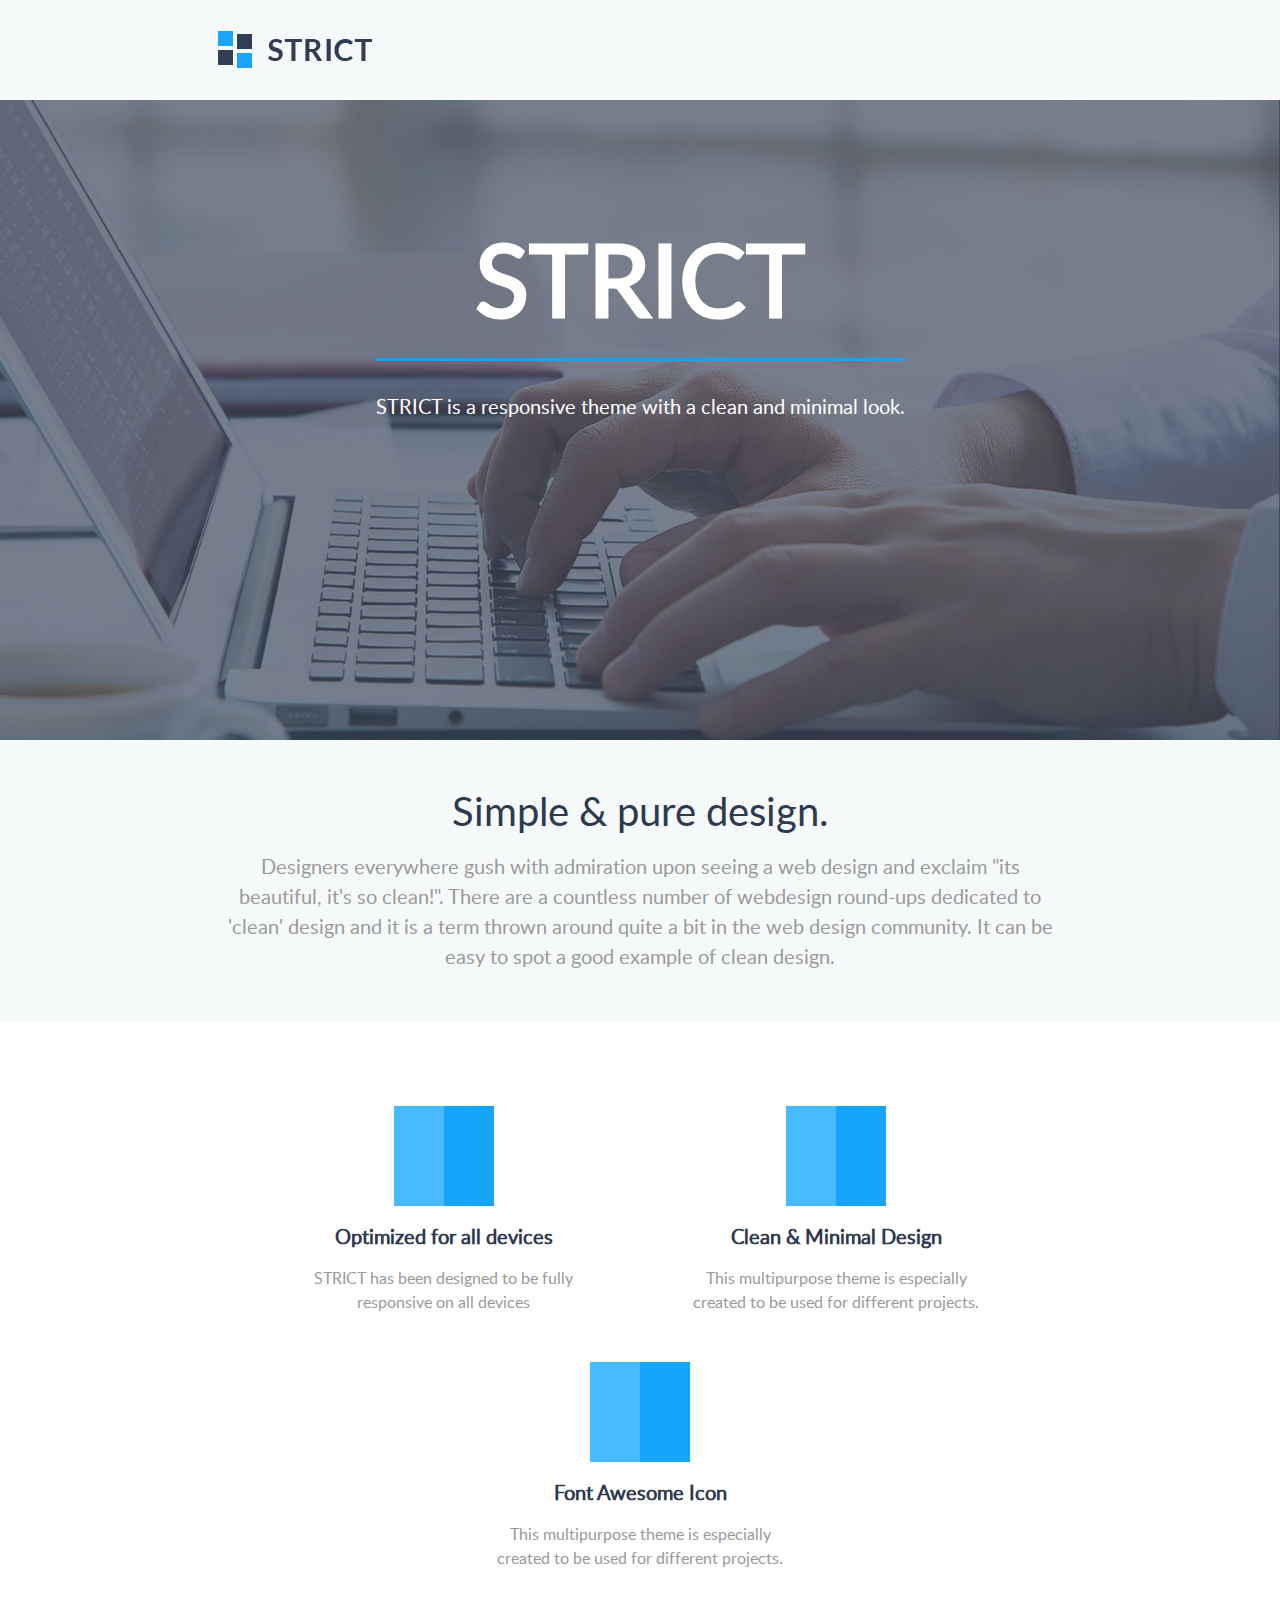
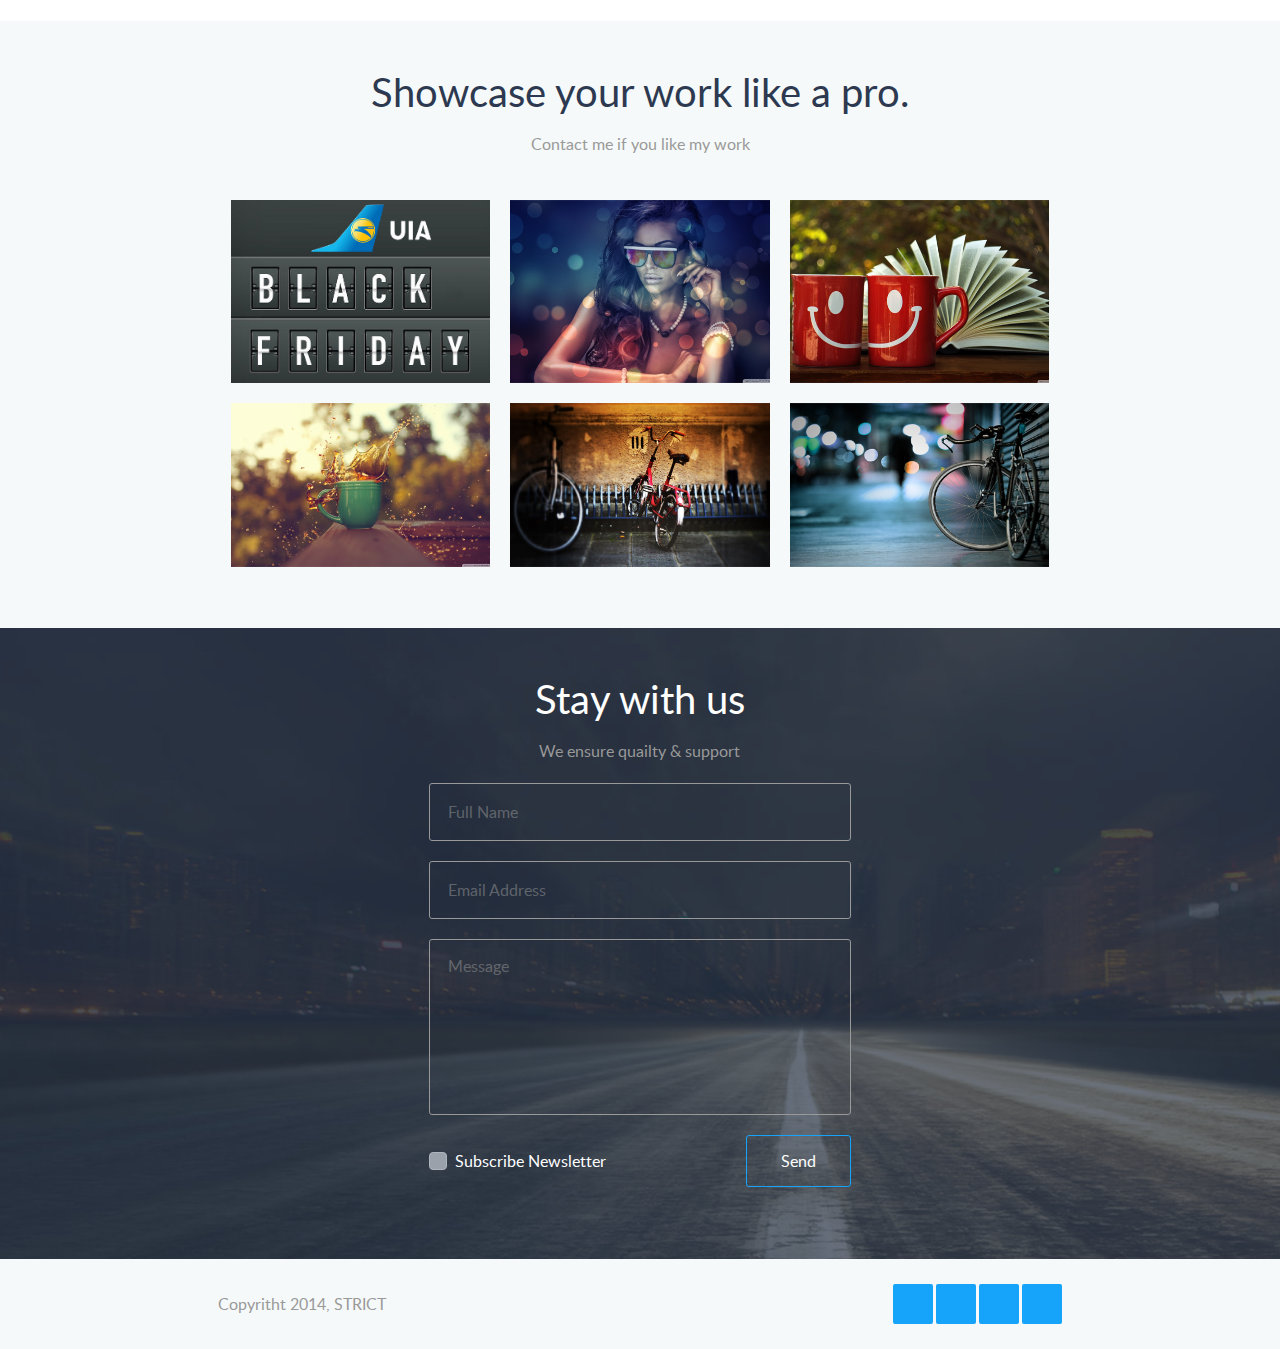
<file: index.html>
<!DOCTYPE html>
<html lang="en">
<head>
  <title>Test2</title>
  
  <meta charset="utf-8">
  <meta name="keywords" content="">
  <meta name="description" content="">
  <meta name="viewport" content="width=device-width, initial-scale=1.0, target-densitydpi=device-dpi, user-scalable=yes">
  <meta name="apple-mobile-web-app-capable" content="yes">
  <meta name="apple-mobile-web-app-status-bar-style" content="black">
  <meta name="format-detection" content="telephone=no">
    
  <link href="Shape.svg" rel="shortcut icon">
  <link rel="stylesheet" href="css/all.css">
  <link rel="stylesheet" href="fonts/Lato/stylesheet.css" type="text/css" >
  <link rel="stylesheet" href="https://use.fontawesome.com/releases/v5.6.1/css/all.css"
integrity="sha384-gfdkjb5BdAXd+lj+gudLWI+BXq4IuLW5IT+brZEZsLFm++aCMlF1V92rMkPaX4PP" crossorigin="anonymous">

</head>
<body>
	<div id="header">
		<a href="#">
			<img src="images/Logo.png" alt="logo">
		</a>
    </div>
	<div class="banner">
		<div class="banner-text">
			<h1>STRICT</h1> 
      <br> <hr> <br> 
			<p>STRICT is a responsive theme with a clean and minimal look.</p>
		</div>
    <i class="fas fa-chevron-down"></i>
	</div>
	<div class="simple">
    <h2>Simple & pure design.</h2>
    <p class="simple-text">Designers everywhere gush with admiration upon seeing a web design and exclaim "its beautiful, it's so clean!". There are a countless number of webdesign round-ups dedicated to 'clean' design and it is a term thrown around quite a bit in the web design community. It can be easy to spot a good example of clean design.</p>
  </div>
  <div class="features">
    <ul class="features-list">
      <li class="features-item">
        <i class="fas fa-mobile-alt fa-3x"></i>
        <div class="features-text">
         <h3>Optimized for all devices</h3>
         <p>STRICT has been designed to be fully responsive on all devices</p>
        </div>
      </li>
    <li class="features-item">
      <i class="fab fa-telegram-plane fa-3x"></i>
      <div class="features-text">  
        <h3>Clean & Minimal Design</h3>
        <p>This multipurpose theme is especially created to be used for different projects.</p>
      </div>  
    </li>
    <li class="features-item">
      <i class="fas fa-bullhorn fa-3x"></i>
      <div class="features-text">
        <h3>Font Awesome Icon</h3>
        <p>This multipurpose theme is especially created to be used for different projects.</p>
      </div>
    </li>
  </ul>
  </div>
  <div class="showcase">
    <h2>Showcase your work like a pro.</h2>
    <p> Contact me if you like my work</p>
    <ul class="images-list">
        <li class="image-item">
          <a href="#">
            <img src="images/Image01.jpg" alt="logo">
          </a>
          <div class="overlay">
            <i class="fas fa-search-plus"></i><i class="fas fa-link"></i>
          </div>
        </li>
        <li class="image-item">
          <a href="#">
            <img src="images/Image02.png" alt="gallery-item">
          </a>
          <div class="overlay">
            <i class="fas fa-search-plus"></i><i class="fas fa-link"></i>
          </div>
        </li>
        <li class="image-item">
          <a href="#">
            <img src="images/Image03.png" alt="gallery-item">
          </a>
          <div class="overlay">
            <i class="fas fa-search-plus"></i><i class="fas fa-link"></i>
          </div>
        </li>
        <li class="image-item">
          <a href="#">
            <img src="images/Image04.png" alt="gallery-item">
          </a>
          <div class="overlay">
            <i class="fas fa-search-plus"></i><i class="fas fa-link"></i>
          </div>
        </li>
        <li class="image-item">
          <a href="#">
            <img src="images/Image05.png" alt="gallery-item">
          </a>
          <div class="overlay">
            <i class="fas fa-search-plus"></i><i class="fas fa-link"></i>
          </div>
        </li>
        <li class="image-item">
          <a href="#">
            <img src="images/Image06.png" alt="gallery-item">
          </a>
          <div class="overlay">
            <i class="fas fa-search-plus"></i><i class="fas fa-link"></i>
          </div>
        </li>
    </ul>
  </div>
  <div class="feedback">
    <div class="feedback-contain">
      <h2>Stay with us</h2>
      <p>We ensure quailty & support</p>
      <form action="#" method="post">
        <div class="form-input">
          <input type="text" name="Name" placeholder="Full Name" required>
        </div>
        <div class="form-input">
          <input type="email" name="mail" placeholder="Email Address" required>
        </div>
        <div class="form-textarea">
          <textarea placeholder="Message" required></textarea>
        </div>
          <div class="sending">
            <input type="checkbox" class="custom-checkbox" id="subscribe" name="Subscribe" >
            <label class="custom-label" for="subscribe">Subscribe Newsletter</label>
            <button class="form-button">Send</button>
          </div>
      </form>
    </div>
  </div>
  <div id="footer">
  <p>Copyritht 2014, STRICT</p>
  <ul class="social-icons-list">
    <li class="social-icons"><i class="fab fa-facebook-f"></i></li>
    <li class="social-icons"><i class="fab fa-twitter"></i></li>
    <li class="social-icons"><i class="fab fa-linkedin-in"></i></li>
    <li class="social-icons"><i class="fab fa-instagram"></i></li>
  </ul>
  </div>
</body>
</file>
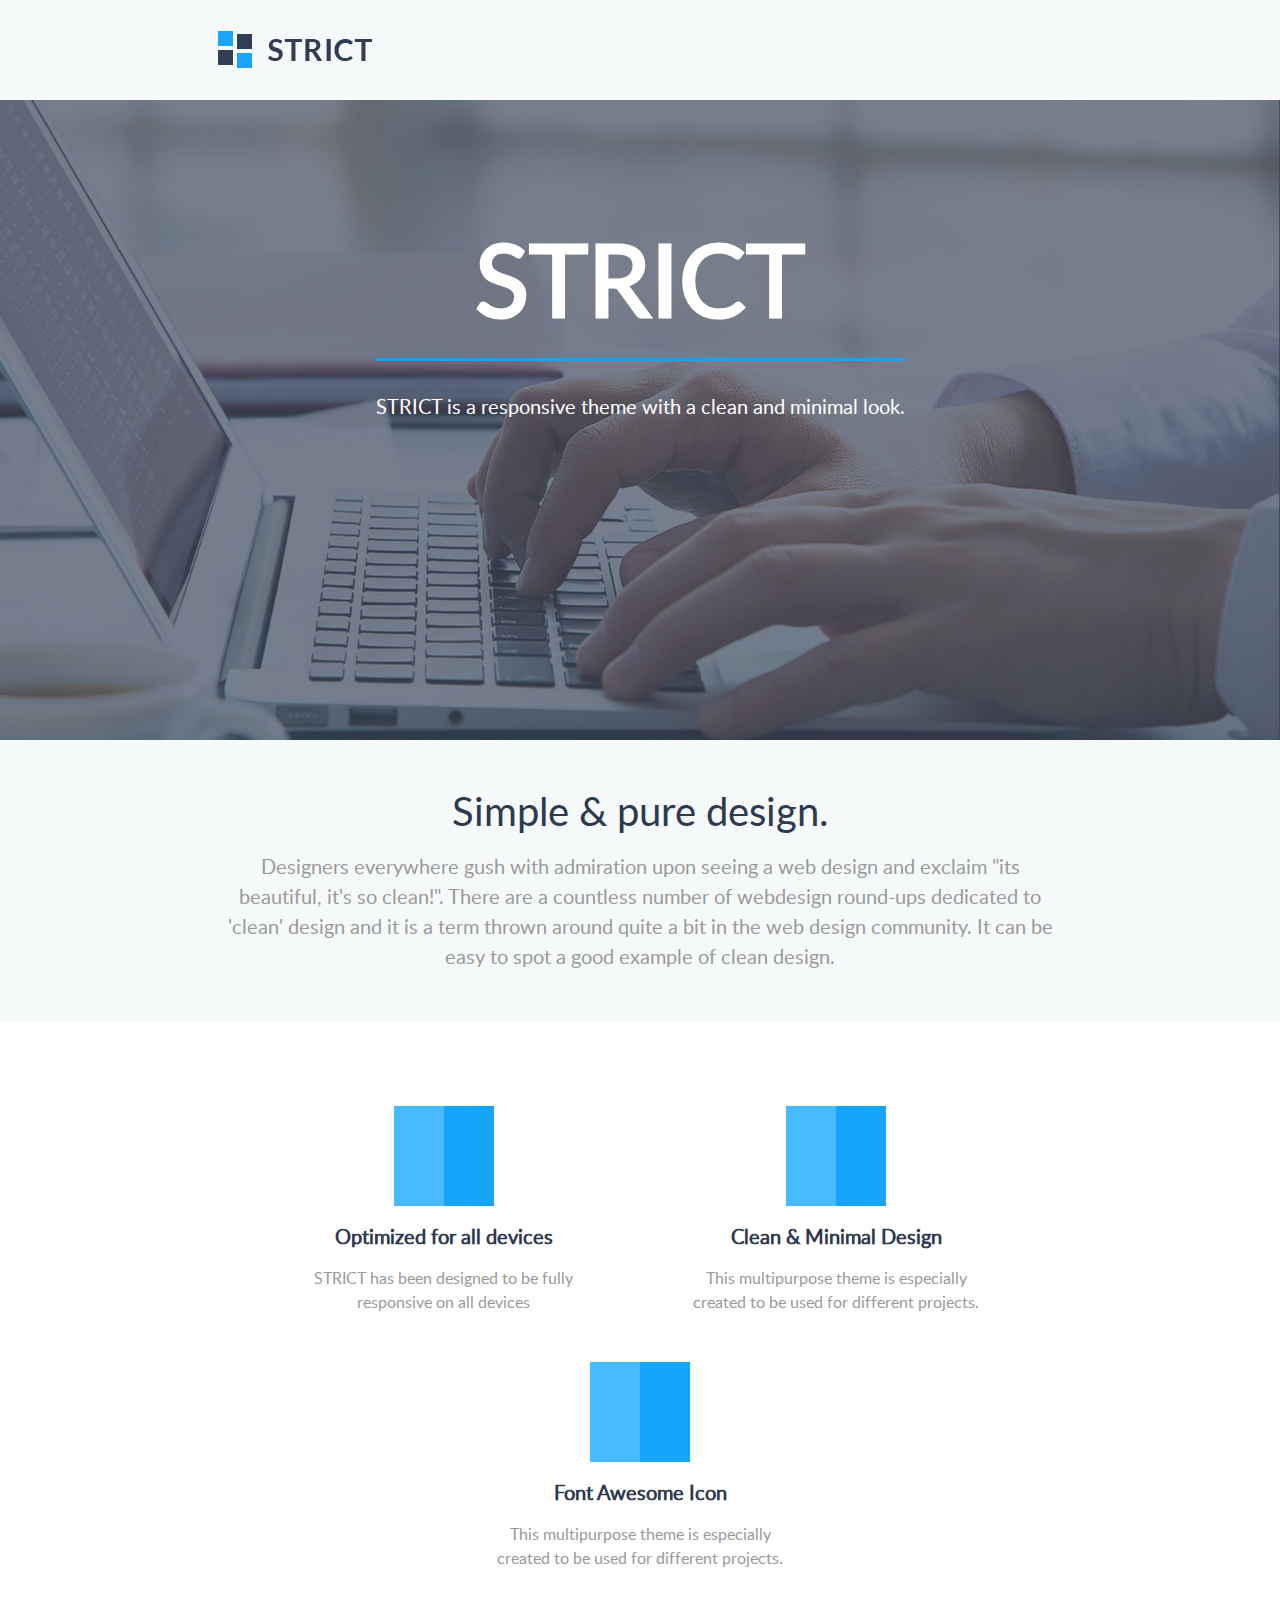
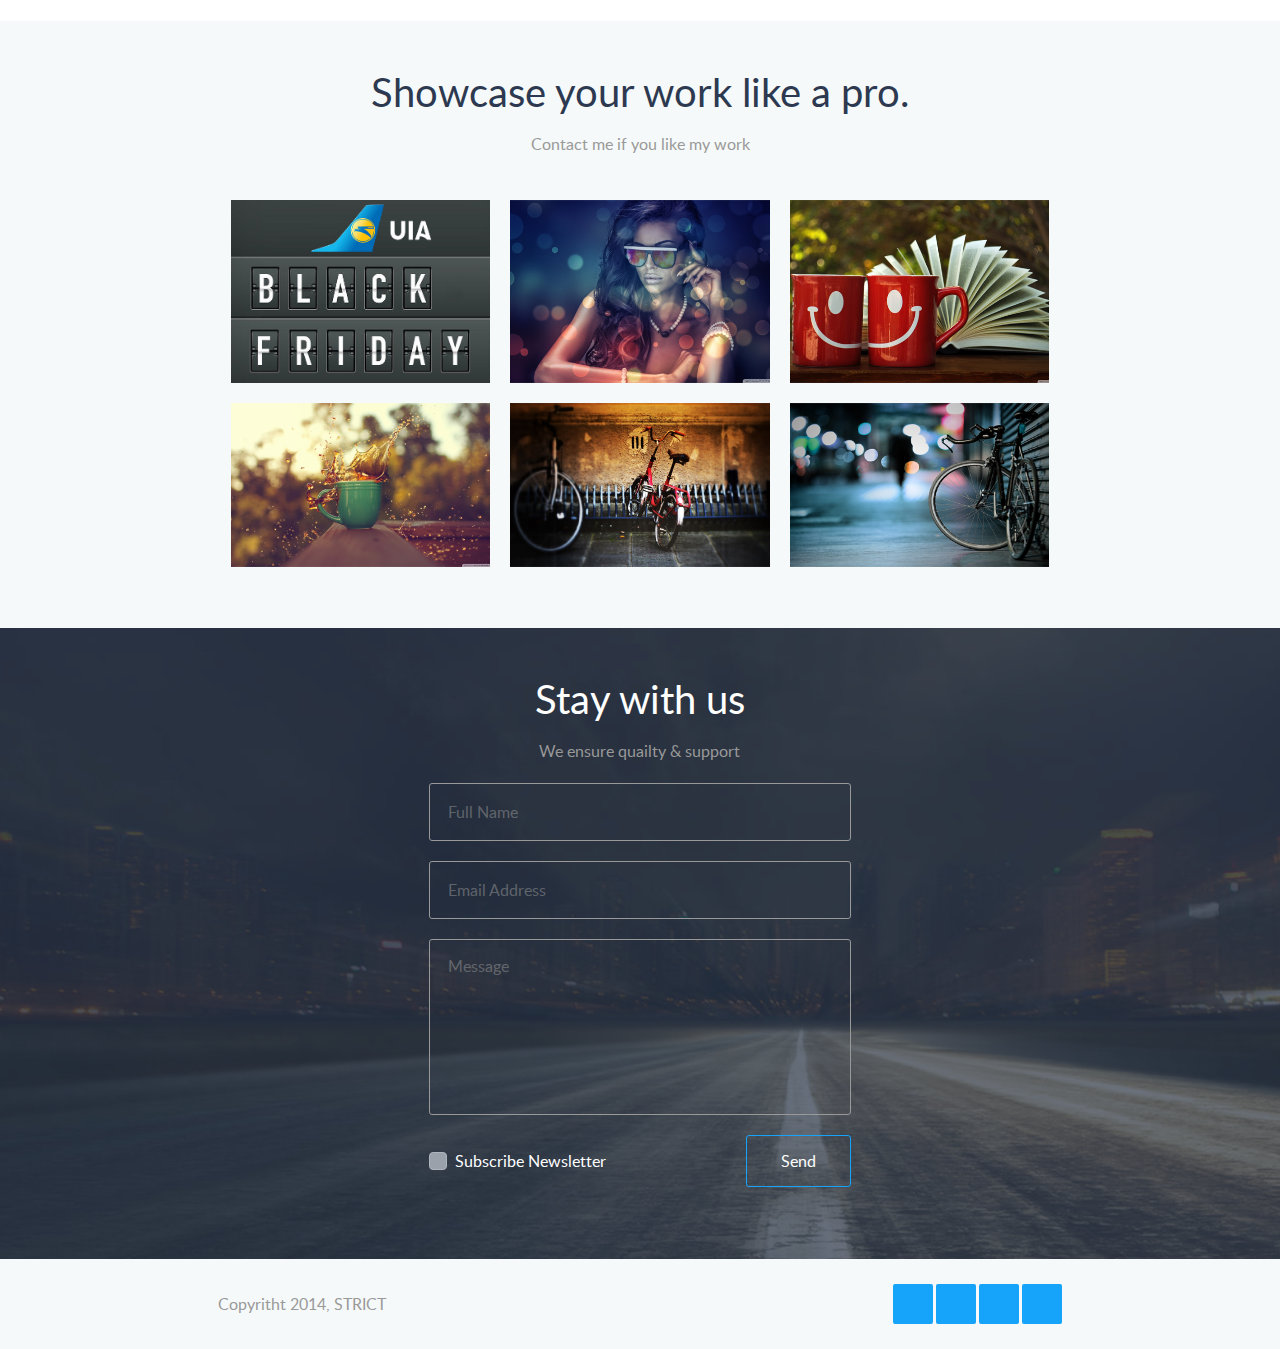
<file: index.html.html>
<!DOCTYPE html>
<html lang="en">
<head>
  <title>Test2</title>
  
  <meta charset="utf-8">
  <meta name="keywords" content="">
  <meta name="description" content="">
  <meta name="viewport" content="width=device-width, initial-scale=1.0, target-densitydpi=device-dpi, user-scalable=yes">
  <meta name="apple-mobile-web-app-capable" content="yes">
  <meta name="apple-mobile-web-app-status-bar-style" content="black">
  <meta name="format-detection" content="telephone=no">
    
  <link href="Shape.svg" rel="shortcut icon">
  <link rel="stylesheet" href="css/all.css">
  <link rel="stylesheet" href="fonts/Lato/stylesheet.css" type="text/css" >
  <link rel="stylesheet" href="https://use.fontawesome.com/releases/v5.6.1/css/all.css"
integrity="sha384-gfdkjb5BdAXd+lj+gudLWI+BXq4IuLW5IT+brZEZsLFm++aCMlF1V92rMkPaX4PP" crossorigin="anonymous">

</head>
<body>
	<div id="header">
		<a href="#">
			<img src="images/Logo.png" alt="logo">
		</a>
    </div>
	<div class="banner">
		<div class="banner-text">
			<h1>STRICT</h1> 
      <br> <hr> <br> 
			<p>STRICT is a responsive theme with a clean and minimal look.</p>
		</div>
    <i class="fas fa-chevron-down"></i>
	</div>
	<div class="simple">
    <h2>Simple & pure design.</h2>
    <p class="simple-text">Designers everywhere gush with admiration upon seeing a web design and exclaim "its beautiful, it's so clean!". There are a countless number of webdesign round-ups dedicated to 'clean' design and it is a term thrown around quite a bit in the web design community. It can be easy to spot a good example of clean design.</p>
  </div>
  <div class="features">
    <ul class="features-list">
      <li class="features-item">
        <i class="fas fa-mobile-alt fa-3x"></i>
        <div class="features-text">
         <h3>Optimized for all devices</h3>
         <p>STRICT has been designed to be fully responsive on all devices</p>
        </div>
      </li>
    <li class="features-item">
      <i class="fab fa-telegram-plane fa-3x"></i>
      <div class="features-text">  
        <h3>Clean & Minimal Design</h3>
        <p>This multipurpose theme is especially created to be used for different projects.</p>
      </div>  
    </li>
    <li class="features-item">
      <i class="fas fa-bullhorn fa-3x"></i>
      <div class="features-text">
        <h3>Font Awesome Icon</h3>
        <p>This multipurpose theme is especially created to be used for different projects.</p>
      </div>
    </li>
  </ul>
  </div>
  <div class="showcase">
    <h2>Showcase your work like a pro.</h2>
    <p> Contact me if you like my work</p>
    <ul class="images-list">
        <li class="image-item">
          <a href="#">
            <img src="images/Image01.jpg" alt="logo">
          </a>
          <div class="overlay">
            <i class="fas fa-search-plus"></i><i class="fas fa-link"></i>
          </div>
        </li>
        <li class="image-item">
          <a href="#">
            <img src="images/Image02.png" alt="gallery-item">
          </a>
          <div class="overlay">
            <i class="fas fa-search-plus"></i><i class="fas fa-link"></i>
          </div>
        </li>
        <li class="image-item">
          <a href="#">
            <img src="images/Image03.png" alt="gallery-item">
          </a>
          <div class="overlay">
            <i class="fas fa-search-plus"></i><i class="fas fa-link"></i>
          </div>
        </li>
        <li class="image-item">
          <a href="#">
            <img src="images/Image04.png" alt="gallery-item">
          </a>
          <div class="overlay">
            <i class="fas fa-search-plus"></i><i class="fas fa-link"></i>
          </div>
        </li>
        <li class="image-item">
          <a href="#">
            <img src="images/Image05.png" alt="gallery-item">
          </a>
          <div class="overlay">
            <i class="fas fa-search-plus"></i><i class="fas fa-link"></i>
          </div>
        </li>
        <li class="image-item">
          <a href="#">
            <img src="images/Image06.png" alt="gallery-item">
          </a>
          <div class="overlay">
            <i class="fas fa-search-plus"></i><i class="fas fa-link"></i>
          </div>
        </li>
    </ul>
  </div>
  <div class="feedback">
    <div class="feedback-contain">
      <h2>Stay with us</h2>
      <p>We ensure quailty & support</p>
      <form action="#" method="post">
        <div class="form-input">
          <input type="text" name="Name" placeholder="Full Name" required>
        </div>
        <div class="form-input">
          <input type="email" name="mail" placeholder="Email Address" required>
        </div>
        <div class="form-textarea">
          <textarea placeholder="Message" required></textarea>
        </div>
          <div class="sending">
            <input type="checkbox" class="custom-checkbox" id="subscribe" name="Subscribe" >
            <label class="custom-label" for="subscribe">Subscribe Newsletter</label>
            <button class="form-button">Send</button>
          </div>
      </form>
    </div>
  </div>
  <div id="footer">
  <p>Copyritht 2014, STRICT</p>
  <ul class="social-icons-list">
    <li class="social-icons"><i class="fab fa-facebook-f"></i></li>
    <li class="social-icons"><i class="fab fa-twitter"></i></li>
    <li class="social-icons"><i class="fab fa-linkedin-in"></i></li>
    <li class="social-icons"><i class="fab fa-instagram"></i></li>
  </ul>
  </div>
</body>
</file>
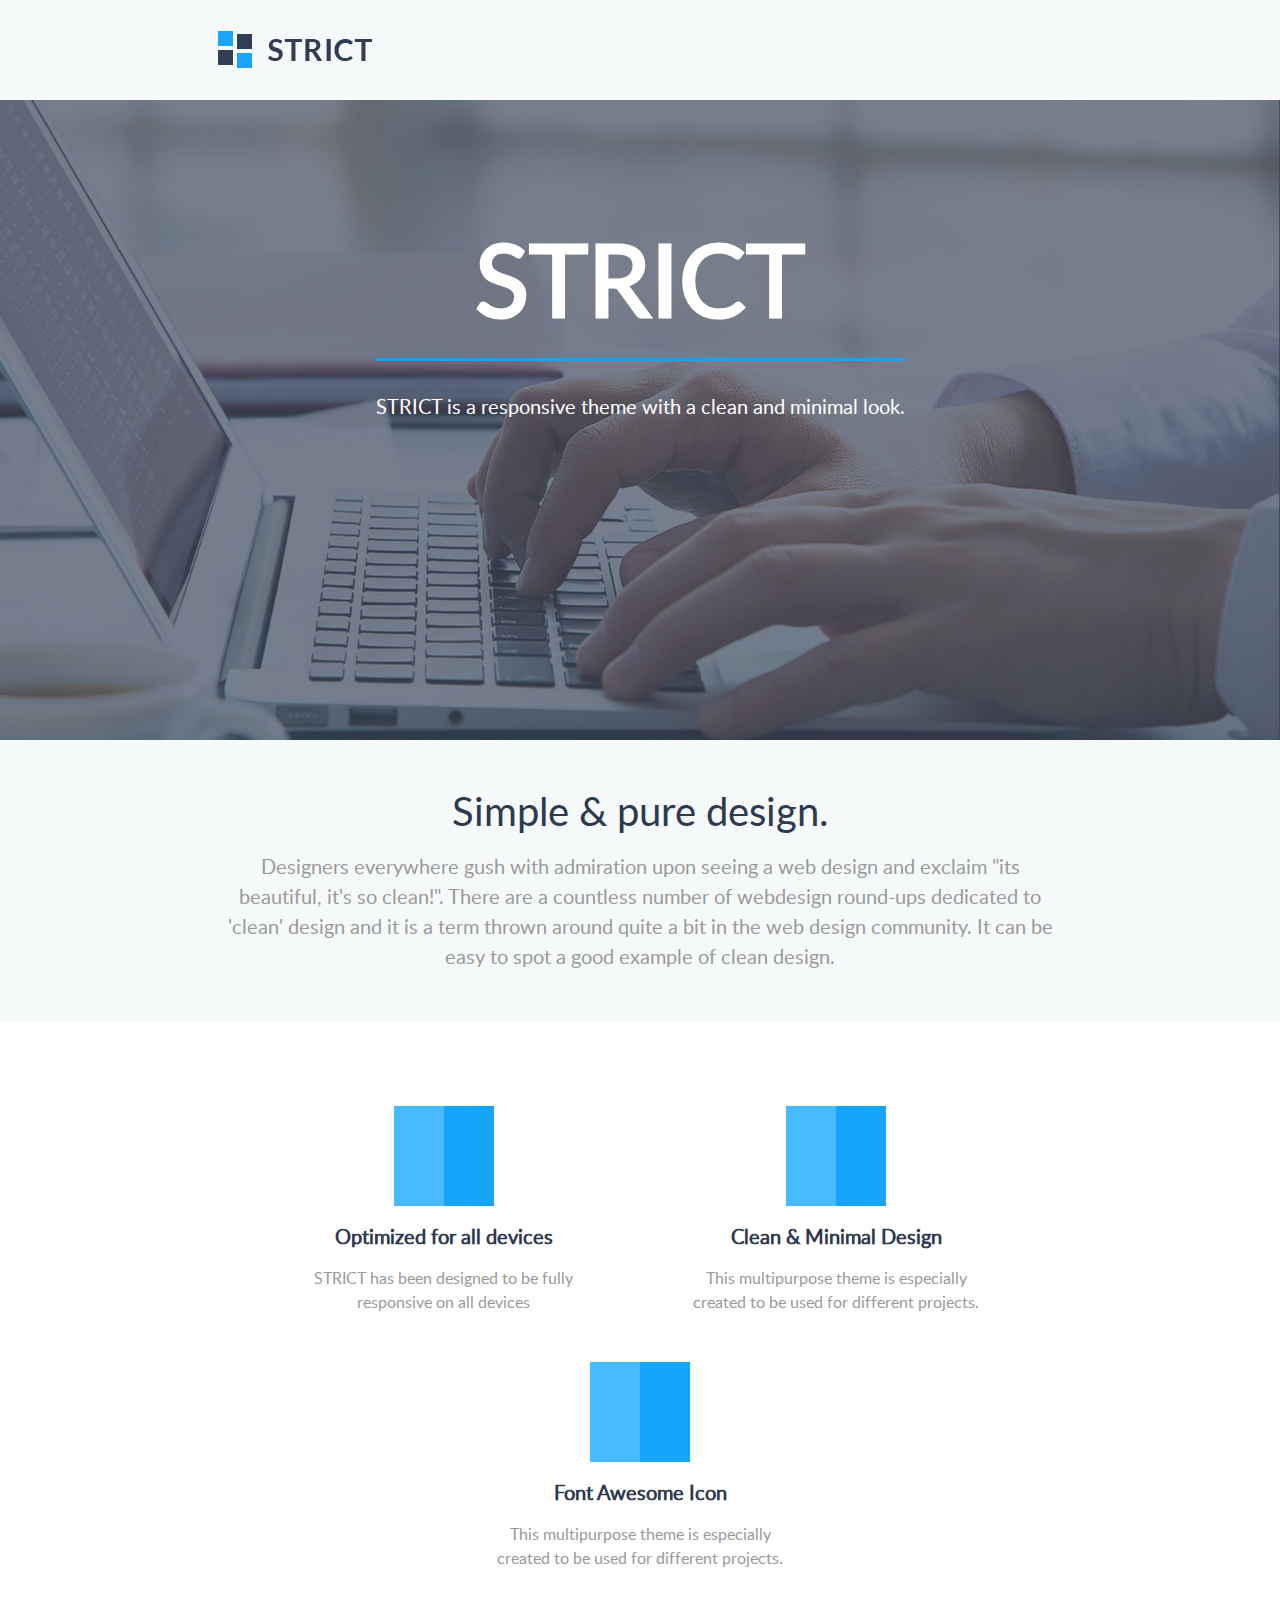
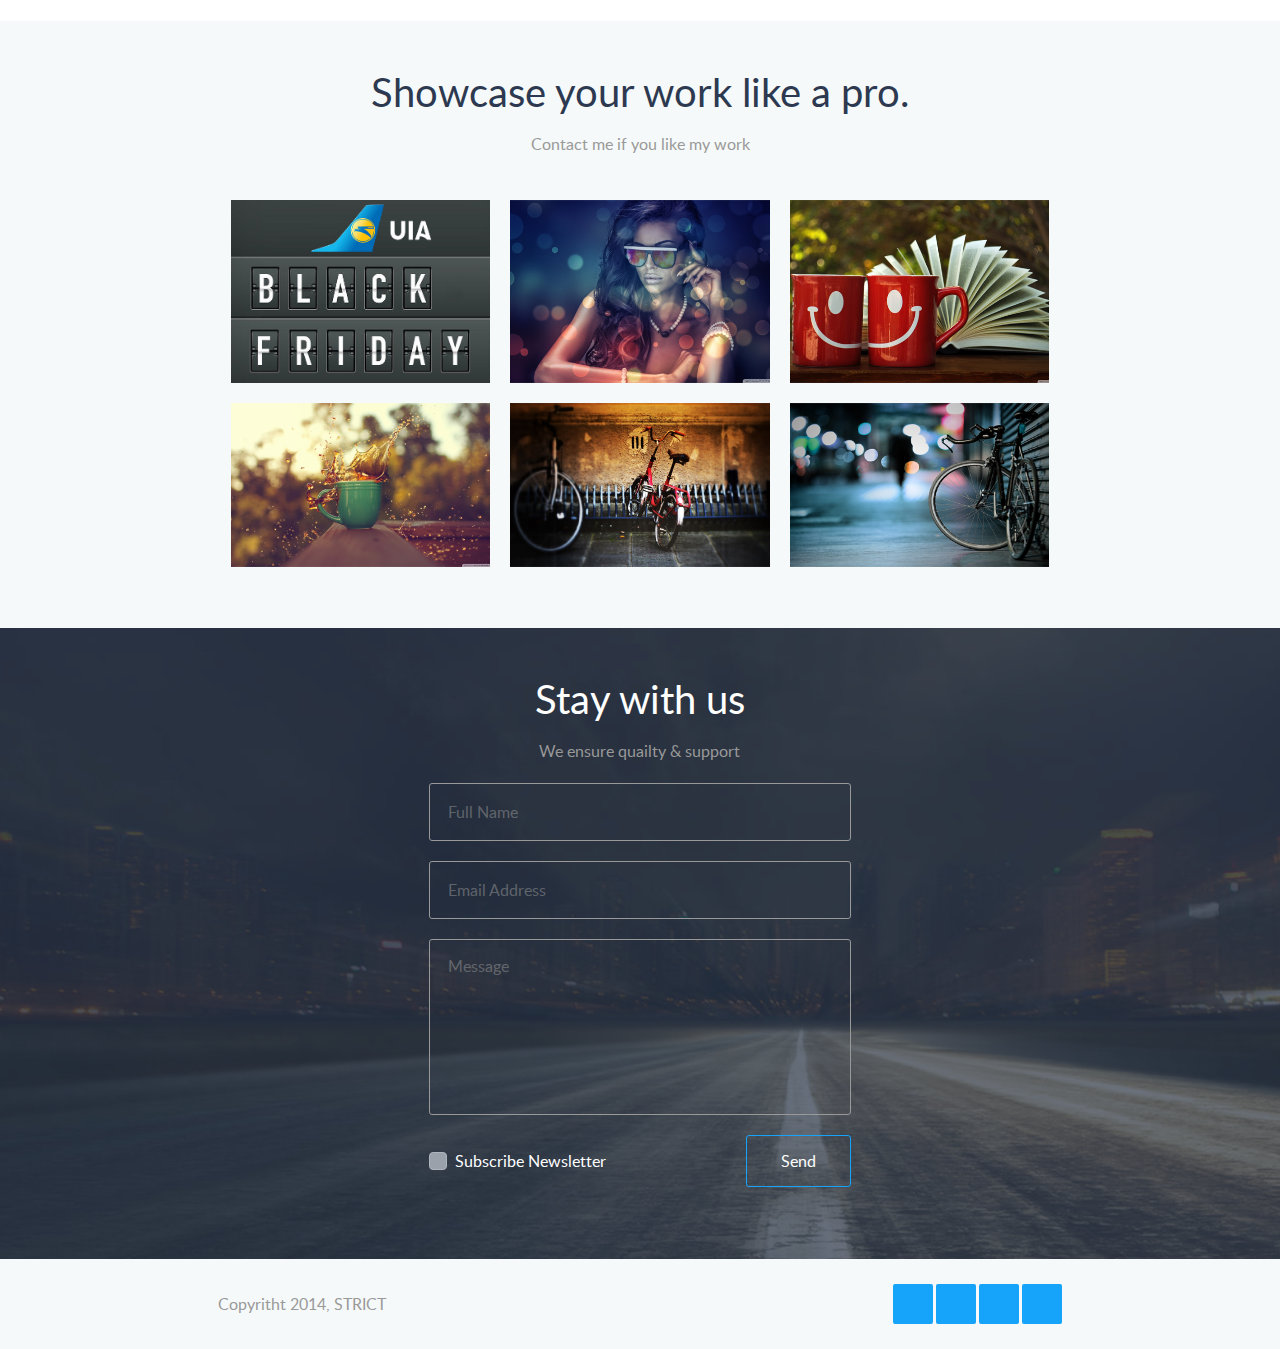
<file: test2.html>
<!DOCTYPE html>
<html lang="en">
<head>
  <title>Test2</title>
  
  <meta charset="utf-8">
  <meta name="keywords" content="">
  <meta name="description" content="">
  <meta name="viewport" content="width=device-width, initial-scale=1.0, target-densitydpi=device-dpi, user-scalable=yes">
  <meta name="apple-mobile-web-app-capable" content="yes">
  <meta name="apple-mobile-web-app-status-bar-style" content="black">
  <meta name="format-detection" content="telephone=no">
    
  <link href="Shape.svg" rel="shortcut icon">
  <link rel="stylesheet" href="css/all.css">
  <link rel="stylesheet" href="fonts/Lato/stylesheet.css" type="text/css" >
  <link rel="stylesheet" href="https://use.fontawesome.com/releases/v5.6.1/css/all.css"
integrity="sha384-gfdkjb5BdAXd+lj+gudLWI+BXq4IuLW5IT+brZEZsLFm++aCMlF1V92rMkPaX4PP" crossorigin="anonymous">

</head>
<body>
	<div id="header">
		<a href="#">
			<img src="images/Logo.png" alt="logo">
		</a>
    </div>
	<div class="banner">
		<div class="banner-text">
			<h1>STRICT</h1> 
      <br> <hr> <br> 
			<p>STRICT is a responsive theme with a clean and minimal look.</p>
		</div>
    <i class="fas fa-chevron-down"></i>
	</div>
	<div class="simple">
    <h2>Simple & pure design.</h2>
    <p class="simple-text">Designers everywhere gush with admiration upon seeing a web design and exclaim "its beautiful, it's so clean!". There are a countless number of webdesign round-ups dedicated to 'clean' design and it is a term thrown around quite a bit in the web design community. It can be easy to spot a good example of clean design.</p>
  </div>
  <div class="features">
    <ul class="features-list">
      <li class="features-item">
        <i class="fas fa-mobile-alt fa-3x"></i>
        <div class="features-text">
         <h3>Optimized for all devices</h3>
         <p>STRICT has been designed to be fully responsive on all devices</p>
        </div>
      </li>
    <li class="features-item">
      <i class="fab fa-telegram-plane fa-3x"></i>
      <div class="features-text">  
        <h3>Clean & Minimal Design</h3>
        <p>This multipurpose theme is especially created to be used for different projects.</p>
      </div>  
    </li>
    <li class="features-item">
      <i class="fas fa-bullhorn fa-3x"></i>
      <div class="features-text">
        <h3>Font Awesome Icon</h3>
        <p>This multipurpose theme is especially created to be used for different projects.</p>
      </div>
    </li>
  </ul>
  </div>
  <div class="showcase">
    <h2>Showcase your work like a pro.</h2>
    <p> Contact me if you like my work</p>
    <ul class="images-list">
        <li class="image-item">
          <a href="#">
            <img src="images/Image01.jpg" alt="logo">
          </a>
          <div class="overlay">
            <i class="fas fa-search-plus"></i><i class="fas fa-link"></i>
          </div>
        </li>
        <li class="image-item">
          <a href="#">
            <img src="images/Image02.png" alt="gallery-item">
          </a>
          <div class="overlay">
            <i class="fas fa-search-plus"></i><i class="fas fa-link"></i>
          </div>
        </li>
        <li class="image-item">
          <a href="#">
            <img src="images/Image03.png" alt="gallery-item">
          </a>
          <div class="overlay">
            <i class="fas fa-search-plus"></i><i class="fas fa-link"></i>
          </div>
        </li>
        <li class="image-item">
          <a href="#">
            <img src="images/Image04.png" alt="gallery-item">
          </a>
          <div class="overlay">
            <i class="fas fa-search-plus"></i><i class="fas fa-link"></i>
          </div>
        </li>
        <li class="image-item">
          <a href="#">
            <img src="images/Image05.png" alt="gallery-item">
          </a>
          <div class="overlay">
            <i class="fas fa-search-plus"></i><i class="fas fa-link"></i>
          </div>
        </li>
        <li class="image-item">
          <a href="#">
            <img src="images/Image06.png" alt="gallery-item">
          </a>
          <div class="overlay">
            <i class="fas fa-search-plus"></i><i class="fas fa-link"></i>
          </div>
        </li>
    </ul>
  </div>
  <div class="feedback">
    <div class="feedback-contain">
      <h2>Stay with us</h2>
      <p>We ensure quailty & support</p>
      <form action="#" method="post">
        <div class="form-input">
          <input type="text" name="Name" placeholder="Full Name" required>
        </div>
        <div class="form-input">
          <input type="email" name="mail" placeholder="Email Address" required>
        </div>
        <div class="form-textarea">
          <textarea placeholder="Message" required></textarea>
        </div>
          <div class="sending">
            <input type="checkbox" class="custom-checkbox" id="subscribe" name="Subscribe" >
            <label class="custom-label" for="subscribe">Subscribe Newsletter</label>
            <button class="form-button">Send</button>
          </div>
      </form>
    </div>
  </div>
  <div id="footer">
  <p>Copyritht 2014, STRICT</p>
  <ul class="social-icons-list">
    <li class="social-icons"><i class="fab fa-facebook-f"></i></li>
    <li class="social-icons"><i class="fab fa-twitter"></i></li>
    <li class="social-icons"><i class="fab fa-linkedin-in"></i></li>
    <li class="social-icons"><i class="fab fa-instagram"></i></li>
  </ul>
  </div>
</body>
</file>
<file: fonts/Lato/stylesheet.css>
/*! Generated by Font Squirrel (https://www.fontsquirrel.com) on May 10, 2021 */



@font-face {
    font-family: 'latobold';
    src: url('lato-bold-webfont.woff2') format('woff2'),
         url('lato-bold-webfont.woff') format('woff');
    font-weight: normal;
    font-style: normal;

}




@font-face {
    font-family: 'latolight';
    src: url('lato-light-webfont.woff2') format('woff2'),
         url('lato-light-webfont.woff') format('woff');
    font-weight: normal;
    font-style: normal;

}




@font-face {
    font-family: 'latoregular';
    src: url('lato-regular-webfont.woff2') format('woff2'),
         url('lato-regular-webfont.woff') format('woff');
    font-weight: normal;
    font-style: normal;

}




@font-face {
    font-family: 'latosemibold';
    src: url('lato-semibold-webfont.woff2') format('woff2'),
         url('lato-semibold-webfont.woff') format('woff');
    font-weight: normal;
    font-style: normal;

}
</file>
<file: css/all.css>
<<<<<<< HEAD
/* normalize */
html {
  -ms-text-size-adjust: 100%;
  /* 1 */
  -webkit-text-size-adjust: 100%;
  /* 1 */ }

body {
  margin: 0; }

* {
  box-sizing: border-box; }

article,
aside,
details,
figcaption,
figure,
footer,
header,
hgroup,
main,
nav,
section,
summary {
  display: block; }

audio,
canvas,
progress,
video {
  display: inline-block;
  /* 1 */
  vertical-align: baseline;
  /* 2 */ }

audio:not([controls]) {
  display: none;
  height: 0; }

[hidden],
template {
  display: none; }

a {
  background: transparent; }

abbr[title] {
  border-bottom: 1px dotted; }

b,
strong {
  font-weight: bold; }

dfn {
  font-style: italic; }

mark {
  background: #ff0;
  color: #000; }

small {
  font-size: 80%; }

sub,
sup {
  font-size: 75%;
  line-height: 0;
  position: relative;
  vertical-align: baseline; }

sup {
  top: -0.5em; }

sub {
  bottom: -0.25em; }

img {
  border: 0; }

svg:not(:root) {
  overflow: hidden; }

figure {
  margin: 1em 0; }

hr {
  -moz-box-sizing: content-box;
  box-sizing: content-box;
  height: 0; }

pre {
  overflow: auto; }

code,
kbd,
pre,
samp {
  font-family: monospace, monospace;
  font-size: 1em; }

button,
input,
optgroup,
select,
textarea {
  color: inherit;
  /* 1 */
  font: inherit;
  /* 2 */
  margin: 0;
  /* 3 */ }

button {
  overflow: visible; }

button,
select {
  text-transform: none; }

button,
html input[type="button"],
input[type="reset"],
input[type="submit"] {
  -webkit-appearance: button;
  /* 2 */
  cursor: pointer;
  /* 3 */ }

button[disabled],
html input[disabled] {
  cursor: default; }

button::-moz-focus-inner,
input::-moz-focus-inner {
  border: 0;
  padding: 0; }

input {
  line-height: normal; }

input[type="checkbox"],
input[type="radio"] {
  box-sizing: border-box;
  /* 1 */
  padding: 0;
  /* 2 */ }

input[type="number"]::-webkit-inner-spin-button,
input[type="number"]::-webkit-outer-spin-button {
  height: auto; }

input[type="search"] {
  -webkit-appearance: textfield;
  /* 1 */
  -moz-box-sizing: content-box;
  -webkit-box-sizing: content-box;
  /* 2 */
  box-sizing: content-box; }

input[type="search"]::-webkit-search-cancel-button,
input[type="search"]::-webkit-search-decoration {
  -webkit-appearance: none; }

fieldset {
  border: 1px solid #c0c0c0;
  margin: 0 2px;
  padding: 0.35em 0.625em 0.75em; }

legend {
  border: 0;
  /* 1 */
  padding: 0;
  /* 2 */ }

textarea {
  overflow: auto; }

optgroup {
  font-weight: bold; }

table {
  border-collapse: collapse;
  border-spacing: 0; }

td,
th {
  padding: 0; }

/* normalize end */
/* reset */
*,
:focus {
  outline: none; }

body {
  -webkit-fontype-smalloothing: antialiased; }

body,
html {
  height: 100%;
  width: 100%; }

a,
input[type=radio],
input[type=checkbox],
select {
  cursor: pointer; }

select[disabled] {
  cursor: default; }

input:-webkit-autofill {
  background-color: transparent; }

* + html input[type=checkbox],
* + html input[type=radio] {
  width: 13px;
  height: 13px; }

textarea {
  resize: none;
  vertical-align: top; }

em,
i {
  font-style: italic; }

img {
  vertical-align: top; }

input {
  vertical-align: middle; }

dl,
menu,
ol,
ul {
  margin: 1em 0; }

dd {
  margin: 0 0 0 40px; }

menu,
ol,
ul {
  padding: 0 0 0 40px; }

nav ul,
nav ol {
  list-style: none outside none; }

blockquote,
q {
  quotes: none; }

blockquote:before,
blockquote:after,
q:before,
q:after {
  content: '';
  content: none; }

q {
  quotes: "\201C" "\201D" "\2018" "\2019"; }

:focus {
  -moz-outline: 3px solid #fff !important; }

input[type="radio"]:focus {
  -moz-outline-radius: 12px !important;
  -moz-outline-offset: 0 !important; }

input[type="checkbox"]:focus {
  -moz-outline-offset: -1px !important;
  -moz-outline: 1px solid #000 !important; }

button:after {
  content: ""; }

del {
  text-decoration: line-through; }

table {
  width: 100%; }

form {
  margin: 0;
  padding: 0; }

input::-ms-clear {
  display: none; }

:-moz-placeholder {
  opacity: 0.5; }

::-webkit-input-placeholder {
  opacity: 0.5;
  color: inherit; }

::-moz-placeholder {
  opacity: 0.5; }

html, body, div, span, applet, object, iframe, h1, h2, h3, h4, h5, h6, p, blockquote, pre, a, abbr, acronym, address, big, cite, code, del, dfn, em, img, ins, kbd, q, s, samp, small, strike, strong, sub, sup, tt, var, b, u, i, center, dl, dt, dd, ol, ul, li, fieldset, form, label, legend, table, caption, tbody, tfoot, thead, tr, th, td, article, aside, canvas, details, embed, figure, figcaption, footer, header, hgroup, menu, nav, output, ruby, section, summary, time, mark, audio, video {
  border: 0 none;
  font: inherit;
  margin: 0;
  padding: 0;
  vertical-align: baseline; }

article, aside, details, figcaption, figure, footer, header, hgroup, menu, nav, section {
  display: block; }

body {
  line-height: 1; }

ol, ul {
  list-style: outside none none; }

blockquote, q {
  quotes: none; }

blockquote::before, blockquote::after, q::before, q::after {
  content: none; }

table {
  border-collapse: collapse;
  border-spacing: 0; }

/* reset end */
body {
  font-family: 'latoregular';
  color: #999999;
  background-color: #f6f9f9;
  width: 100%;
  font-size: 16px; }

h1 {
  font-weight: bold;
  text-align: center;
  font-size: 5em; }

h2 {
  font-size: 2.5em;
  margin-bottom: 0.5em;
  vertical-align: top;
  text-align: center; }

h3 {
  font-size: 1.25em;
  font-weight: bold;
  color: #2d3950;
  margin-top: 1em;
  height: 2em; }

p {
  line-height: 1.5em; }

a {
  text-decoration: none;
  color: inherit; }
  a:hover {
    text-decoration: underline; }

img {
  height: 100%;
  width: 100%;
  object-fit: cover; }
  img:hover {
    opacity: 0.8; }

i {
  color: white;
  text-align: center;
  vertical-align: middle; }

input, textarea {
  background: none;
  border: none; }

@media only screen and (max-width: 1110px) {
  body {
    font-size: 14px; } }
@media only screen and (max-width: 720px) {
  body {
    font-size: 12px; }

  h1 {
    font-size: 4em; } }
#header {
  height: 100px;
  padding-left: 17%;
  display: flex;
  align-items: center; }
  #header a:hover {
    opacity: 0.8; }

.banner {
  height: 50vw;
  background-image: url(../images/Banner1.png);
  background-size: cover;
  padding: 10% 17% 10%;
  font-size: 1.25em;
  display: flex;
  flex-direction: column;
  align-items: center;
  justify-content: space-between; }
  .banner .banner-text {
    color: #ffffff;
    text-align: center;
    margin-bottom: 1em; }
    .banner .banner-text hr {
      border: none;
      height: 3px;
      background-color: #15a4fa; }

.simple {
  padding: 4% 17%;
  text-align: center; }
  .simple h2 {
    color: #2d3950; }
  .simple .simple-text {
    font-size: 1.25em; }

.features {
  background-color: white;
  padding: 4% 17%; }
  .features .features-list {
    display: flex;
    justify-content: space-evenly;
    align-items: flex-start;
    gap: 1em;
    flex-wrap: wrap;
    display: -ms-flex;
    -ms-flex-pack: center;
    -ms-flex-align: flex-start; }
    .features .features-list .features-item {
      width: 300px;
      display: flex;
      flex-direction: column;
      justify-content: space-between;
      align-items: center;
      text-align: center;
      margin-top: 2em;
      display: -ms-flex;
      -ms-flex-align: flex-start; }
      .features .features-list .features-item i {
        height: 100px;
        width: 100px;
        line-height: 100px;
        background: linear-gradient(90deg, #48baff 50%, #15a4fa 50%); }
        .features .features-list .features-item i:hover {
          background: linear-gradient(90deg, #15a4fa 50%, #48baff 50%); }
      .features .features-list .features-item .features-text {
        width: 100%; }

.showcase {
  padding: 4% 17%;
  text-align: center; }
  .showcase h2 {
    color: #2d3950; }
  .showcase .images-list {
    padding-top: 4%;
    display: flex;
    flex-wrap: wrap;
    justify-content: center;
    margin: 0 -10px;
    display: -ms-flex; }
    .showcase .images-list .image-item {
      position: relative;
      margin: 10px 10px;
      max-width: 30%; }
      @media only screen and (max-width: 992px) {
        .showcase .images-list .image-item {
          max-width: 45%; } }
      .showcase .images-list .image-item .overlay {
        opacity: 0;
        background-color: #15a4fa;
        height: 100%;
        width: 100%;
        position: absolute;
        top: 0;
        left: 0;
        display: flex;
        justify-content: center;
        align-items: center;
        gap: 10px; }
        .showcase .images-list .image-item .overlay i {
          border-style: solid;
          border-color: #ffffff;
          border-radius: 5%;
          border-width: 1px;
          width: 42px;
          height: 42px;
          line-height: 42px; }
          .showcase .images-list .image-item .overlay i:hover {
            background-color: #ffffff;
            color: #15a4fa; }
      .showcase .images-list .image-item:hover .overlay {
        opacity: 0.9; }

.feedback {
  background-image: url(../images/Banner2.png);
  position: relative;
  padding: 4% 17%; }
  .feedback::before {
    content: "";
    background: rgba(45, 57, 79, 0.7);
    height: 100%;
    width: 100%;
    position: absolute;
    top: 0;
    left: 0; }
  .feedback .feedback-contain {
    margin-left: auto;
    margin-right: auto;
    position: relative;
    z-index: 1;
    width: 33vw; }
    @media only screen and (max-width: 720px) {
      .feedback .feedback-contain {
        width: 50vw; } }
    .feedback .feedback-contain h2 {
      color: white; }
    .feedback .feedback-contain p {
      text-align: center; }
    .feedback .feedback-contain .form-input, .feedback .feedback-contain .form-textarea {
      border: 1px solid;
      border-radius: 3px;
      padding: 1em;
      margin-top: 20px; }
      .feedback .feedback-contain .form-input:hover, .feedback .feedback-contain .form-textarea:hover {
        border-color: #ffffff; }
    .feedback .feedback-contain .form-textarea {
      height: 11em; }
    .feedback .feedback-contain .sending {
      margin: 20px auto;
      display: flex;
      justify-content: space-between; }
      .feedback .feedback-contain .sending .custom-checkbox {
        position: absolute;
        z-index: -1;
        opacity: 0; }
        .feedback .feedback-contain .sending .custom-checkbox:checked + label::before {
          border-color: #15a4fa;
          background-color: #15a4fa;
          background-image: url("data:image/svg+xml,%3csvg xmlns='http://www.w3.org/2000/svg' viewBox='0 0 8 8'%3e%3cpath fill='%23fff' d='M6.564.75l-3.59 3.612-1.538-1.55L0 4.26 2.974 7.25 8 2.193z'/%3e%3c/svg%3e"); }
      .feedback .feedback-contain .sending .custom-label {
        display: inline-flex;
        align-items: center;
        user-select: none;
        color: #ffffff; }
        .feedback .feedback-contain .sending .custom-label::before {
          content: '';
          display: inline-block;
          width: 1em;
          height: 1em;
          flex-shrink: 0;
          flex-grow: 0;
          border: 1px solid #adb5bd;
          border-radius: 0.25em;
          margin-right: 0.5em;
          background-repeat: no-repeat;
          background-position: center center;
          background-size: 50% 50%;
          background-color: #9ba1ab; }
      .feedback .feedback-contain .sending .form-button {
        background: none;
        border: 1px solid #15a4fa;
        border-radius: 3px;
        color: #ffffff;
        width: 25%;
        line-height: 3em;
        text-align: center;
        vertical-align: middle; }
        .feedback .feedback-contain .sending .form-button:hover {
          background-color: #15a4fa; }

#footer {
  height: 90px;
  padding: 0 17%;
  display: flex;
  align-items: center;
  justify-content: space-between; }

.social-icons-list {
  display: flex;
  justify-content: space-between;
  gap: 3px; }
  .social-icons-list .social-icons {
    width: 40px;
    height: 40px;
    background-color: #15a4fa;
    border-radius: 2px;
    color: white;
    line-height: 40px;
    text-align: center;
    vertical-align: middle; }
    .social-icons-list .social-icons:hover {
      background-color: white;
      border: solid 2px #15a4fa; }
      .social-icons-list .social-icons:hover i {
        color: #15a4fa; }

/*# sourceMappingURL=all.css.map */
=======
/* normalize */
html {
  -ms-text-size-adjust: 100%;
  /* 1 */
  -webkit-text-size-adjust: 100%;
  /* 1 */ }

body {
  margin: 0; }

* {
  box-sizing: border-box; }

article,
aside,
details,
figcaption,
figure,
footer,
header,
hgroup,
main,
nav,
section,
summary {
  display: block; }

audio,
canvas,
progress,
video {
  display: inline-block;
  /* 1 */
  vertical-align: baseline;
  /* 2 */ }

audio:not([controls]) {
  display: none;
  height: 0; }

[hidden],
template {
  display: none; }

a {
  background: transparent; }

abbr[title] {
  border-bottom: 1px dotted; }

b,
strong {
  font-weight: bold; }

dfn {
  font-style: italic; }

mark {
  background: #ff0;
  color: #000; }

small {
  font-size: 80%; }

sub,
sup {
  font-size: 75%;
  line-height: 0;
  position: relative;
  vertical-align: baseline; }

sup {
  top: -0.5em; }

sub {
  bottom: -0.25em; }

img {
  border: 0; }

svg:not(:root) {
  overflow: hidden; }

figure {
  margin: 1em 0; }

hr {
  -moz-box-sizing: content-box;
  box-sizing: content-box;
  height: 0; }

pre {
  overflow: auto; }

code,
kbd,
pre,
samp {
  font-family: monospace, monospace;
  font-size: 1em; }

button,
input,
optgroup,
select,
textarea {
  color: inherit;
  /* 1 */
  font: inherit;
  /* 2 */
  margin: 0;
  /* 3 */ }

button {
  overflow: visible; }

button,
select {
  text-transform: none; }

button,
html input[type="button"],
input[type="reset"],
input[type="submit"] {
  -webkit-appearance: button;
  /* 2 */
  cursor: pointer;
  /* 3 */ }

button[disabled],
html input[disabled] {
  cursor: default; }

button::-moz-focus-inner,
input::-moz-focus-inner {
  border: 0;
  padding: 0; }

input {
  line-height: normal; }

input[type="checkbox"],
input[type="radio"] {
  box-sizing: border-box;
  /* 1 */
  padding: 0;
  /* 2 */ }

input[type="number"]::-webkit-inner-spin-button,
input[type="number"]::-webkit-outer-spin-button {
  height: auto; }

input[type="search"] {
  -webkit-appearance: textfield;
  /* 1 */
  -moz-box-sizing: content-box;
  -webkit-box-sizing: content-box;
  /* 2 */
  box-sizing: content-box; }

input[type="search"]::-webkit-search-cancel-button,
input[type="search"]::-webkit-search-decoration {
  -webkit-appearance: none; }

fieldset {
  border: 1px solid #c0c0c0;
  margin: 0 2px;
  padding: 0.35em 0.625em 0.75em; }

legend {
  border: 0;
  /* 1 */
  padding: 0;
  /* 2 */ }

textarea {
  overflow: auto; }

optgroup {
  font-weight: bold; }

table {
  border-collapse: collapse;
  border-spacing: 0; }

td,
th {
  padding: 0; }

/* normalize end */
/* reset */
*,
:focus {
  outline: none; }

body {
  -webkit-fontype-smalloothing: antialiased; }

body,
html {
  height: 100%;
  width: 100%; }

a,
input[type=radio],
input[type=checkbox],
select {
  cursor: pointer; }

select[disabled] {
  cursor: default; }

input:-webkit-autofill {
  background-color: transparent; }

* + html input[type=checkbox],
* + html input[type=radio] {
  width: 13px;
  height: 13px; }

textarea {
  resize: none;
  vertical-align: top; }

em,
i {
  font-style: italic; }

img {
  vertical-align: top; }

input {
  vertical-align: middle; }

dl,
menu,
ol,
ul {
  margin: 1em 0; }

dd {
  margin: 0 0 0 40px; }

menu,
ol,
ul {
  padding: 0 0 0 40px; }

nav ul,
nav ol {
  list-style: none outside none; }

blockquote,
q {
  quotes: none; }

blockquote:before,
blockquote:after,
q:before,
q:after {
  content: '';
  content: none; }

q {
  quotes: "\201C" "\201D" "\2018" "\2019"; }

:focus {
  -moz-outline: 3px solid #fff !important; }

input[type="radio"]:focus {
  -moz-outline-radius: 12px !important;
  -moz-outline-offset: 0 !important; }

input[type="checkbox"]:focus {
  -moz-outline-offset: -1px !important;
  -moz-outline: 1px solid #000 !important; }

button:after {
  content: ""; }

del {
  text-decoration: line-through; }

table {
  width: 100%; }

form {
  margin: 0;
  padding: 0; }

input::-ms-clear {
  display: none; }

:-moz-placeholder {
  opacity: 0.5; }

::-webkit-input-placeholder {
  opacity: 0.5;
  color: inherit; }

::-moz-placeholder {
  opacity: 0.5; }

html, body, div, span, applet, object, iframe, h1, h2, h3, h4, h5, h6, p, blockquote, pre, a, abbr, acronym, address, big, cite, code, del, dfn, em, img, ins, kbd, q, s, samp, small, strike, strong, sub, sup, tt, var, b, u, i, center, dl, dt, dd, ol, ul, li, fieldset, form, label, legend, table, caption, tbody, tfoot, thead, tr, th, td, article, aside, canvas, details, embed, figure, figcaption, footer, header, hgroup, menu, nav, output, ruby, section, summary, time, mark, audio, video {
  border: 0 none;
  font: inherit;
  margin: 0;
  padding: 0;
  vertical-align: baseline; }

article, aside, details, figcaption, figure, footer, header, hgroup, menu, nav, section {
  display: block; }

body {
  line-height: 1; }

ol, ul {
  list-style: outside none none; }

blockquote, q {
  quotes: none; }

blockquote::before, blockquote::after, q::before, q::after {
  content: none; }

table {
  border-collapse: collapse;
  border-spacing: 0; }

/* reset end */
body {
  font-family: 'latoregular';
  color: #999999;
  background-color: #f6f9f9;
  width: 100%;
  font-size: 16px; }

h1 {
  font-weight: bold;
  text-align: center;
  font-size: 5em; }

h2 {
  font-size: 2.5em;
  margin-bottom: 0.5em;
  vertical-align: top;
  text-align: center; }

h3 {
  font-size: 1.25em;
  font-weight: bold;
  color: #2d3950;
  margin-top: 1em;
  height: 2em; }

p {
  line-height: 1.5em; }

a {
  text-decoration: none;
  color: inherit; }
  a:hover {
    text-decoration: underline; }

img {
  height: 100%;
  width: 100%;
  object-fit: cover; }
  img:hover {
    opacity: 0.8; }

i {
  color: white;
  text-align: center;
  vertical-align: middle; }

input, textarea {
  background: none;
  border: none; }

@media only screen and (max-width: 1110px) {
  body {
    font-size: 14px; } }
@media only screen and (max-width: 720px) {
  body {
    font-size: 12px; }

  h1 {
    font-size: 4em; } }
#header {
  height: 100px;
  padding-left: 17%;
  display: flex;
  align-items: center; }
  #header a:hover {
    opacity: 0.8; }

.banner {
  height: 50vw;
  background-image: url(../images/Banner1.png);
  background-size: cover;
  padding: 10% 17% 10%;
  font-size: 1.25em;
  display: flex;
  flex-direction: column;
  align-items: center;
  justify-content: space-between; }
  .banner .banner-text {
    color: #ffffff;
    text-align: center;
    margin-bottom: 1em; }
    .banner .banner-text hr {
      border: none;
      height: 3px;
      background-color: #15a4fa; }

.simple {
  padding: 4% 17%;
  text-align: center; }
  .simple h2 {
    color: #2d3950; }
  .simple .simple-text {
    font-size: 1.25em; }

.features {
  background-color: white;
  padding: 4% 17%; }
  .features .features-list {
    display: flex;
    justify-content: space-evenly;
    align-items: flex-start;
    gap: 1em;
    flex-wrap: wrap;
    display: -ms-flex;
    -ms-flex-pack: center;
    -ms-flex-align: flex-start; }
    .features .features-list .features-item {
      width: 300px;
      display: flex;
      flex-direction: column;
      justify-content: space-between;
      align-items: center;
      text-align: center;
      margin-top: 2em;
      display: -ms-flex;
      -ms-flex-align: flex-start; }
      .features .features-list .features-item i {
        height: 100px;
        width: 100px;
        line-height: 100px;
        background: linear-gradient(90deg, #48baff 50%, #15a4fa 50%); }
        .features .features-list .features-item i:hover {
          background: linear-gradient(90deg, #15a4fa 50%, #48baff 50%); }
      .features .features-list .features-item .features-text {
        width: 100%; }

.showcase {
  padding: 4% 17%;
  text-align: center; }
  .showcase h2 {
    color: #2d3950; }
  .showcase .images-list {
    padding-top: 4%;
    display: flex;
    flex-wrap: wrap;
    justify-content: center;
    margin: 0 -10px;
    display: -ms-flex; }
    .showcase .images-list .image-item {
      position: relative;
      margin: 10px 10px;
      max-width: 30%; }
      @media only screen and (max-width: 992px) {
        .showcase .images-list .image-item {
          max-width: 45%; } }
      .showcase .images-list .image-item .overlay {
        opacity: 0;
        background-color: #15a4fa;
        height: 100%;
        width: 100%;
        position: absolute;
        top: 0;
        left: 0;
        display: flex;
        justify-content: center;
        align-items: center;
        gap: 10px; }
        .showcase .images-list .image-item .overlay i {
          border-style: solid;
          border-color: #ffffff;
          border-radius: 5%;
          border-width: 1px;
          width: 42px;
          height: 42px;
          line-height: 42px; }
          .showcase .images-list .image-item .overlay i:hover {
            background-color: #ffffff;
            color: #15a4fa; }
      .showcase .images-list .image-item:hover .overlay {
        opacity: 0.9; }

.feedback {
  background-image: url(../images/Banner2.png);
  position: relative;
  padding: 4% 17%; }
  .feedback::before {
    content: "";
    background: rgba(45, 57, 79, 0.7);
    height: 100%;
    width: 100%;
    position: absolute;
    top: 0;
    left: 0; }
  .feedback .feedback-contain {
    margin-left: auto;
    margin-right: auto;
    position: relative;
    z-index: 1;
    width: 33vw; }
    @media only screen and (max-width: 720px) {
      .feedback .feedback-contain {
        width: 50vw; } }
    .feedback .feedback-contain h2 {
      color: white; }
    .feedback .feedback-contain p {
      text-align: center; }
    .feedback .feedback-contain .form-input, .feedback .feedback-contain .form-textarea {
      border: 1px solid;
      border-radius: 3px;
      padding: 1em;
      margin-top: 20px; }
      .feedback .feedback-contain .form-input:hover, .feedback .feedback-contain .form-textarea:hover {
        border-color: #ffffff; }
    .feedback .feedback-contain .form-textarea {
      height: 11em; }
    .feedback .feedback-contain .sending {
      margin: 20px auto;
      display: flex;
      justify-content: space-between; }
      .feedback .feedback-contain .sending .custom-checkbox {
        position: absolute;
        z-index: -1;
        opacity: 0; }
        .feedback .feedback-contain .sending .custom-checkbox:checked + label::before {
          border-color: #15a4fa;
          background-color: #15a4fa;
          background-image: url("data:image/svg+xml,%3csvg xmlns='http://www.w3.org/2000/svg' viewBox='0 0 8 8'%3e%3cpath fill='%23fff' d='M6.564.75l-3.59 3.612-1.538-1.55L0 4.26 2.974 7.25 8 2.193z'/%3e%3c/svg%3e"); }
      .feedback .feedback-contain .sending .custom-label {
        display: inline-flex;
        align-items: center;
        user-select: none;
        color: #ffffff; }
        .feedback .feedback-contain .sending .custom-label::before {
          content: '';
          display: inline-block;
          width: 1em;
          height: 1em;
          flex-shrink: 0;
          flex-grow: 0;
          border: 1px solid #adb5bd;
          border-radius: 0.25em;
          margin-right: 0.5em;
          background-repeat: no-repeat;
          background-position: center center;
          background-size: 50% 50%;
          background-color: #9ba1ab; }
      .feedback .feedback-contain .sending .form-button {
        background: none;
        border: 1px solid #15a4fa;
        border-radius: 3px;
        color: #ffffff;
        width: 25%;
        line-height: 3em;
        text-align: center;
        vertical-align: middle; }
        .feedback .feedback-contain .sending .form-button:hover {
          background-color: #15a4fa; }

#footer {
  height: 90px;
  padding: 0 17%;
  display: flex;
  align-items: center;
  justify-content: space-between; }

.social-icons-list {
  display: flex;
  justify-content: space-between;
  gap: 3px; }
  .social-icons-list .social-icons {
    width: 40px;
    height: 40px;
    background-color: #15a4fa;
    border-radius: 2px;
    color: white;
    line-height: 40px;
    text-align: center;
    vertical-align: middle; }
    .social-icons-list .social-icons:hover {
      background-color: white;
      border: solid 2px #15a4fa; }
      .social-icons-list .social-icons:hover i {
        color: #15a4fa; }

/*# sourceMappingURL=all.css.map */
>>>>>>> master
</file>
